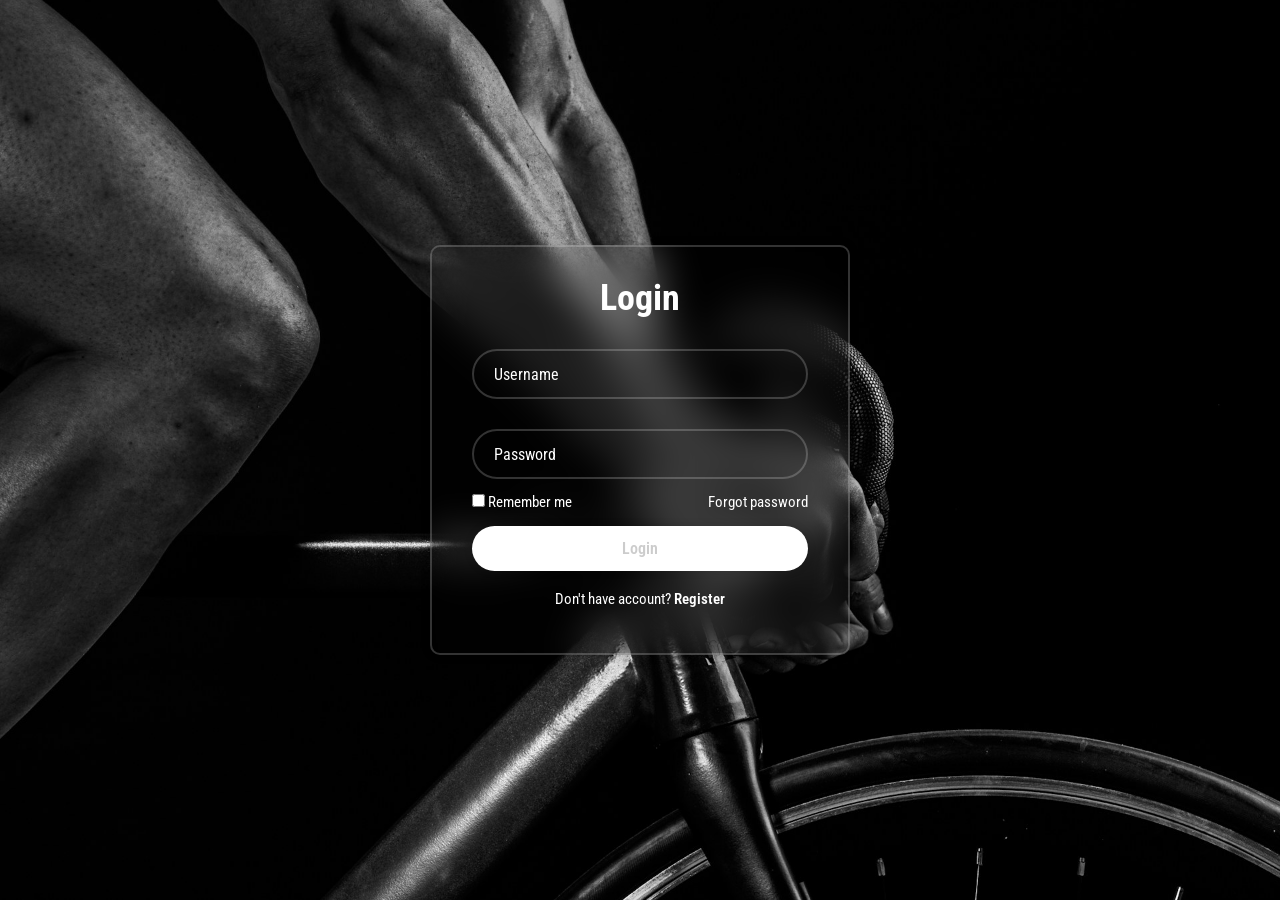
<file: rr.html>
<!DOCTYPE html>
<html>
<head>
	<meta charset="utf-8">
	<meta name="viewport" content="width=device-width, initial-scale=1">
	<title>Login</title>
	<link rel="stylesheet" type="text/css" href="css/s.css">	
	<link href="https://cdn.boxicons.com/3.0.8/fonts/basic/boxicons.min.css" rel="stylesheet">
</head>
<body>
	<section class="wrapper">
		<form action="">
			<h1>Login</h1>
			<div class="input-box">
				<input type="text" name="" placeholder="Username" required>
				<i class="bx bx-user"></i>
			</div>
			<div class="input-box">
				<input type="password" name="" placeholder="Password" required>
				<i class="bx bx-lock"></i>
			</div>
			<div class="remember-forgot">
				<label>
					<input type="checkbox" name="">Remember me
				</label>
				<a href="">Forgot password</a>
			</div>
			<button type="submit" class="btn">Login</button>
			<div class="register-link">
				<p>Don't have account? <a href="">Register</a></p>
			</div>
		</form>
	</section>
</body>
</html>
</file>
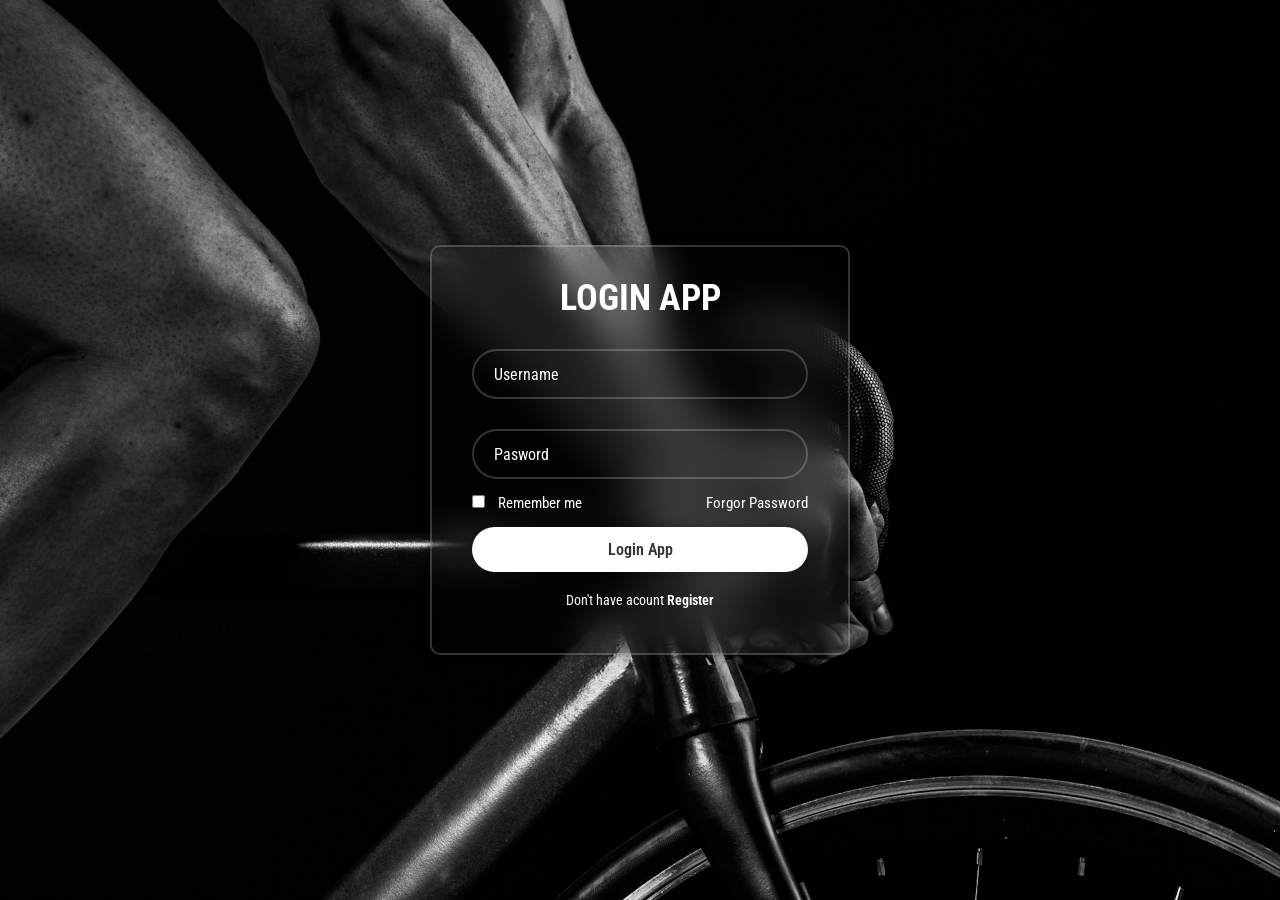
<file: internas/login.html>
<!DOCTYPE html>
<html>
<head>
	<meta charset="utf-8">
	<meta name="viewport" content="width=device-width, initial-scale=1">
	<title>Login de la APP</title>
	<link rel="stylesheet" type="text/css" href="../css/style.css">
	<link href="https://cdn.boxicons.com/3.0.8/fonts/basic/boxicons.min.css" rel="stylesheet">
</head>
<body class="bodylogin">
	<section class="wrapper">
		<form action="">
			<h1>LOGIN APP</h1>
			<div class="input-box">
				<input type="text" name="" placeholder="Username">
				<i class="bx bx-user" ></i>
			</div>
			<div class="input-box">
				<input type="password" name="" placeholder="Pasword">
				<i class="bx bx-lock"></i>	
			</div>
			<div class="remember-forgot">
				<label>
					<input type="checkbox" name=""> Remember me
				</label>
				<a href="">Forgor Password</a>
			</div>
			<button type="submit" class="btn"> Login App</button>
			<div class="register-link">
				<p>Don't have acount <a href="">Register</a></p> 
			</div>
		</form>
	</section>
</body>
</html>
</file>
<file: css/s.css>
@import url('https://fonts.googleapis.com/css2?family=Imperial+Script&family=Montserrat:ital,wght@0,100..900;1,100..900&family=Roboto+Condensed:ital,wght@0,100..900;1,100..900&display=swap');

*{
	padding: 0;
	margin: 0;
	box-sizing: border-box;
	font-family: "Roboto Condensed", sans-serif;
}
body{
	display: flex;
	justify-content: center;
	align-items: center;
	min-height: 100vh;
	/*background-color: seagreen;*/

	background: url('../images/bg.jpg') no-repeat;
	background-size: cover;
	background-position: center;
}
.wrapper{
	width: 420px;
	/*background-color: purple;*/
	color: #fff;

	border-radius: 10px;
	padding: 30px 40px;

	background: transparent;
	border:2px solid rgba(255, 255, 255, .2);
	backdrop-filter: blur(20px);
	box-shadow: 0 0 10px rgba(0, 0, 0, .2);
}
.wrapper h1{
	font-size: 36px;
	text-align: center;
}
.wrapper .input-box{
	position: relative;
	width: 100%;
	height: 50px;
	/*background-color: salmon;*/
	margin: 30px 0;
}
.input-box input{
	width: 100%;
	height: 100%;
	background: transparent;
	border: none;
	outline: none;
	border:2px solid rgba(255, 255, 255, .2);
	border-radius: 40px;
	
	font-size: 16px;
	color: #fff;
	padding: 20px 45px 20px 20px;

}
.input-box input::placeholder{
	color: #fff;
}
.input-box i{
	position: absolute;
	right: 20px;
	top: 50%;
	transform: translate(-50%);
	font-size: 20px;
}
.wrapper .remember-forgot{
	display: flex;
	justify-content: space-between;
	font-size: 14.5px;
	margin: -15px 0 15px;
}
.remember-forgot label input{
	accent-color: #fff;
	margin-right: 3px;
}
.remember-forgot a{
	color: #fff;
	text-decoration: none;
}
.remember-forgot a:hover{
	text-decoration: underline;
}
.wrapper .btn{
	width: 100%;
	height: 45px;
	background: #fff;
	border: none;
	outline: none;
	border-radius: 40px;
	box-shadow: 0 0 10px rgba(0, 0, 0, .1);
	cursor: pointer;
	font-size: 16px;
	color: #ccc;
	font-weight: 600;
}
.wrapper .register-link{
	font-size: 14.5px;
	text-align: center;
	/*margin-top: 20px;*/

	margin: 20px 0 15px;
}
.register-link p a{
	color: #fff;
	text-decoration: none;
	font-weight: 600;
}
.register-link p a:hover{
	text-decoration: underline;
}
</file>
<file: css/style.css>
@import url('https://fonts.googleapis.com/css2?family=Imperial+Script&family=Montserrat:ital,wght@0,100..900;1,100..900&family=Roboto+Condensed:ital,wght@0,100..900;1,100..900&display=swap');

*{
	padding: 0;
	margin: 0;
	box-sizing: border-box;
	font-family: "Roboto Condensed", sans-serif;
}
/* -------------Estilos de la cabecera ------------- */
header.mainHeader, section.mainSlider, section.news{
	width: 80%;
	background-color: #ccc;
	margin: 0 auto;
}
header.mainHeader h2{
	padding: 30px ;
	font-family: "Imperial Script";
	width: 30%;
	display: inline-block;
}
header.mainHeader nav{
	width: 60%;
	display: inline-block;
	text-align: right;
}
header.mainHeader nav a{
	text-decoration: none;
	color: #ff0000;
	padding: 0 10px;
}
header.mainHeader nav a:hover{
	background-color: #000;
	color: #fff;
	padding: 20px;
	border-radius: 15px;
}
/* -------------Fin estilos de la cabecera ------------- */


/* -------------Estilos del Slider principal ------------- */
section.mainSlider{
	background-color: #ff3333;
}
section.mainSlider h2{
	padding: 130px 0;
	text-align: center;
}
/* -------------Fin del estilo del Slider principal ------------- */

/* -------------Estilos de las noticias ------------- */
section.news{
	text-align: center;
}
section.news .newsItem{
	width: 27%;
	display: inline-block;
	background-color: #cc3333;
	margin: 5px;
	padding: 20px;
}

/* -------------Fin estilos de las noticias ------------- */
footer.mainFooter{
	background-color: #000;
	color: #ccc;
	text-align: center;
	padding: 20px 0;
}



/* -------------Estilos del login de la app ------------- */
body.bodylogin{
	display: flex;
	justify-content: center;
	align-items: center;
	min-height: 100vh;
	/*background: seagreen;*/

	background: url('../images/bg.jpg') no-repeat;
	background-size: cover;
	background-position: center;
}

.wrapper{
	width: 420px;
	/*background-color: purple;*/
	color: #fff;

	border-radius: 10px;
	padding: 30px 40px;

	background: transparent;
	border: 2px solid rgba(255, 255, 255, .2);
	backdrop-filter: blur(20px);
	box-shadow: 0 0 10px rgba(0, 0, 0, .4);
}
.wrapper h1{
	font-size: 36px;
	text-align: center;
}
.wrapper .input-box{
	position: relative;
	width: 100%;
	height: 50px;
	/*background-color: salmon;*/
	margin: 30px 0;
}
.input-box input{
	width: 100%;
	height: 100%;
	background: transparent;
	border: none;
	outline: none;
	border: 2px solid rgba(255, 255, 255, .2);
	border-radius: 40px;

	font-size: 16px;
	color: #ff;
	padding: 20px 45px 20px 20px;
}
.input-box input::placeholder{
	color: #fff;
}
.input-box i{
	position: absolute;
	right: 20px;
	top: 30%;
	transform: translate(-10px);
	font-size: 20px;
}
.wrapper .remember-forgot{
	display: flex;
	justify-content: space-between;
	font-size: 15px;
	margin: -15px 0 15px;
}

.remember-forgot label input{
	accent-color: #fff;
	margin-right: 10px;
}
.remember-forgot a{
	color: #fff;
	text-decoration: none;
}
.remember-forgot a:hover{
	text-decoration: underline;
}
.wrapper .btn{
	width: 100%;
	height: 45px;
	background: #fff;
	color: #333;
	border: none;
	outline: none;
	border-radius: 40px;
	box-shadow: 0 0 10px rgba(0, 0, 0, .3);
	cursor: pointer;
	font-size: 16px;
	font-weight: 600;
}
.wrapper .register-link{
	font-size: 14px;
	text-align: center;
	/*margin-top: 20px;*/

	margin: 20px 0 15px;

}

.register-link p a{
	color: #fff;
	text-decoration: none;
	font-weight: 600;
}
.register-link p a:hover{
	text-decoration: underline;
}


@media only screen and (max-width: 450px) {
	.wrapper h1{
		color: red;
	}
}



@media only screen and (max-width: 800px) {
	.wrapper h1{
		color: blue;
	}
}
</file>
